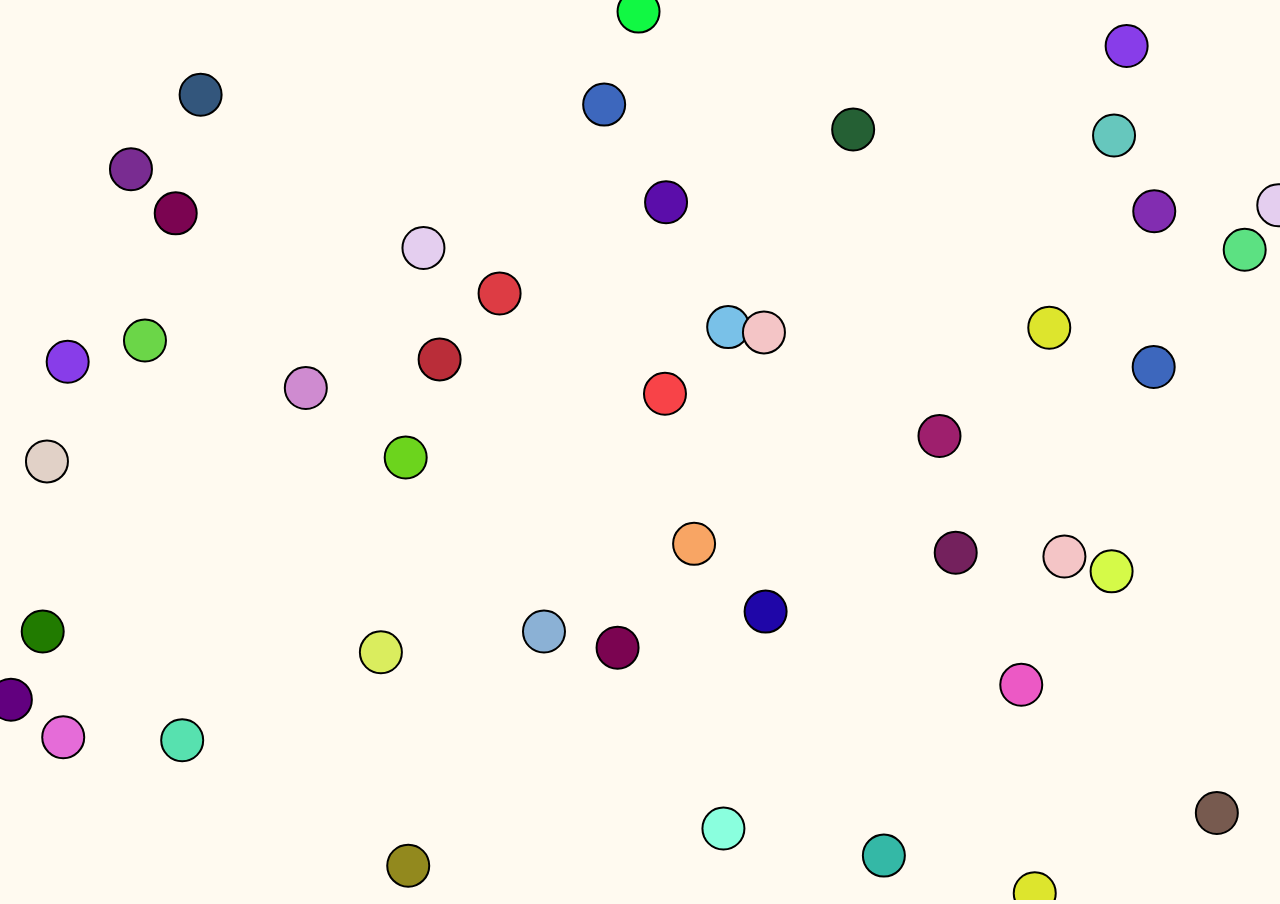
<file: html/01myPoint/index.html>
<!DOCTYPE html>
<html lang="en" dir="ltr">
  <head>
    <meta charset="utf-8">
    <title>myPoint</title>
    <link rel="stylesheet" href="style.css">
  </head>
  <body>
    <canvas id="canvas" width="300" height="300"></canvas>
    <script src="../../lib/Point.js" charset="utf-8"></script>
    <script src="script.js" charset="utf-8"></script>
  </body>
</html>
</file>
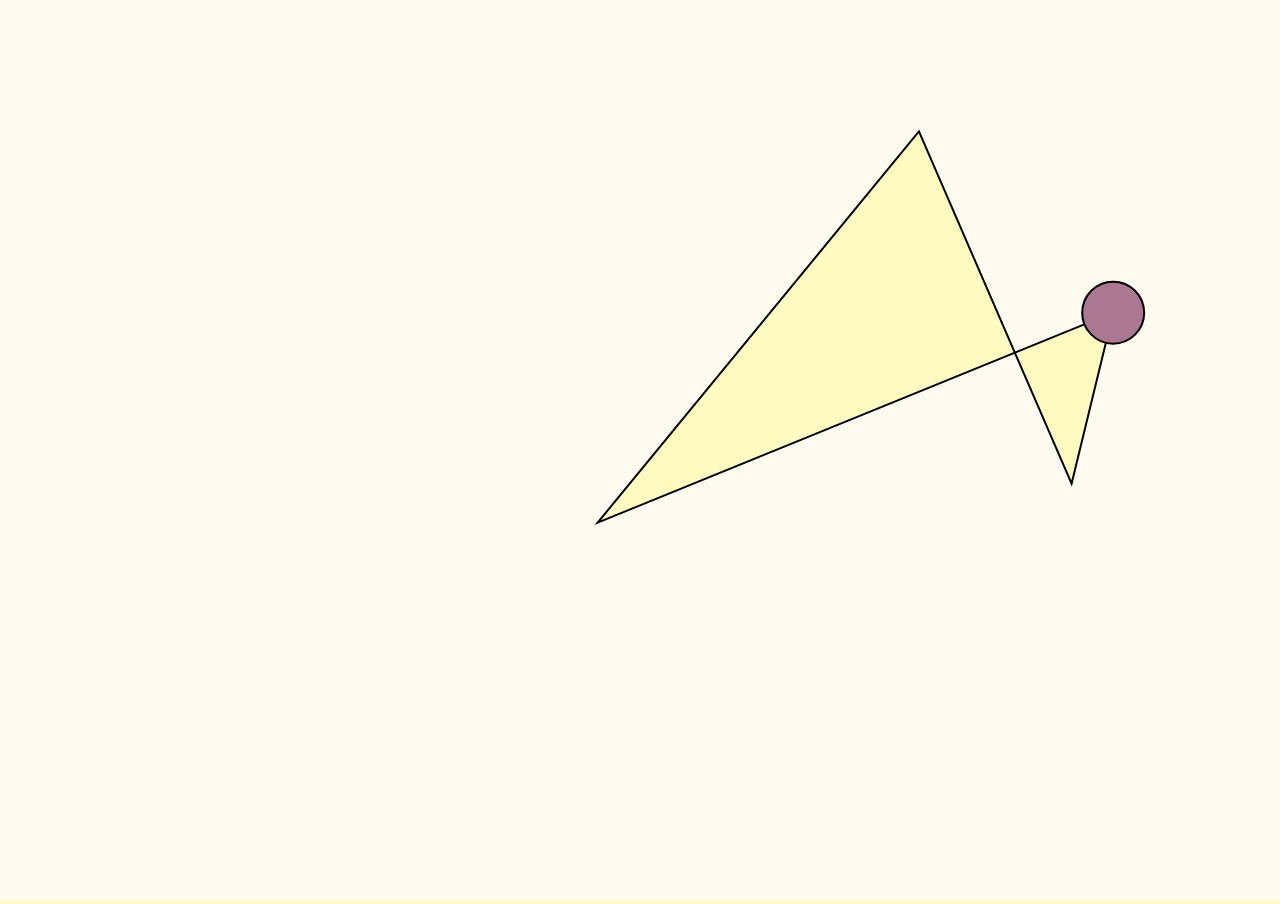
<file: html/02connectTheDots/index.html>
<!DOCTYPE html>
<html lang="en" dir="ltr">
  <head>
    <meta charset="utf-8">
    <title>connect the dots</title>
    <link rel="stylesheet" href="style.css">
  </head>
  <body>
    <canvas id="canvas" width="300" height="300"></canvas>
    <script src="../../lib/Point.js" charset="utf-8"></script>
    <script src="script.js" charset="utf-8"></script>
  </body>
</html>
</file>
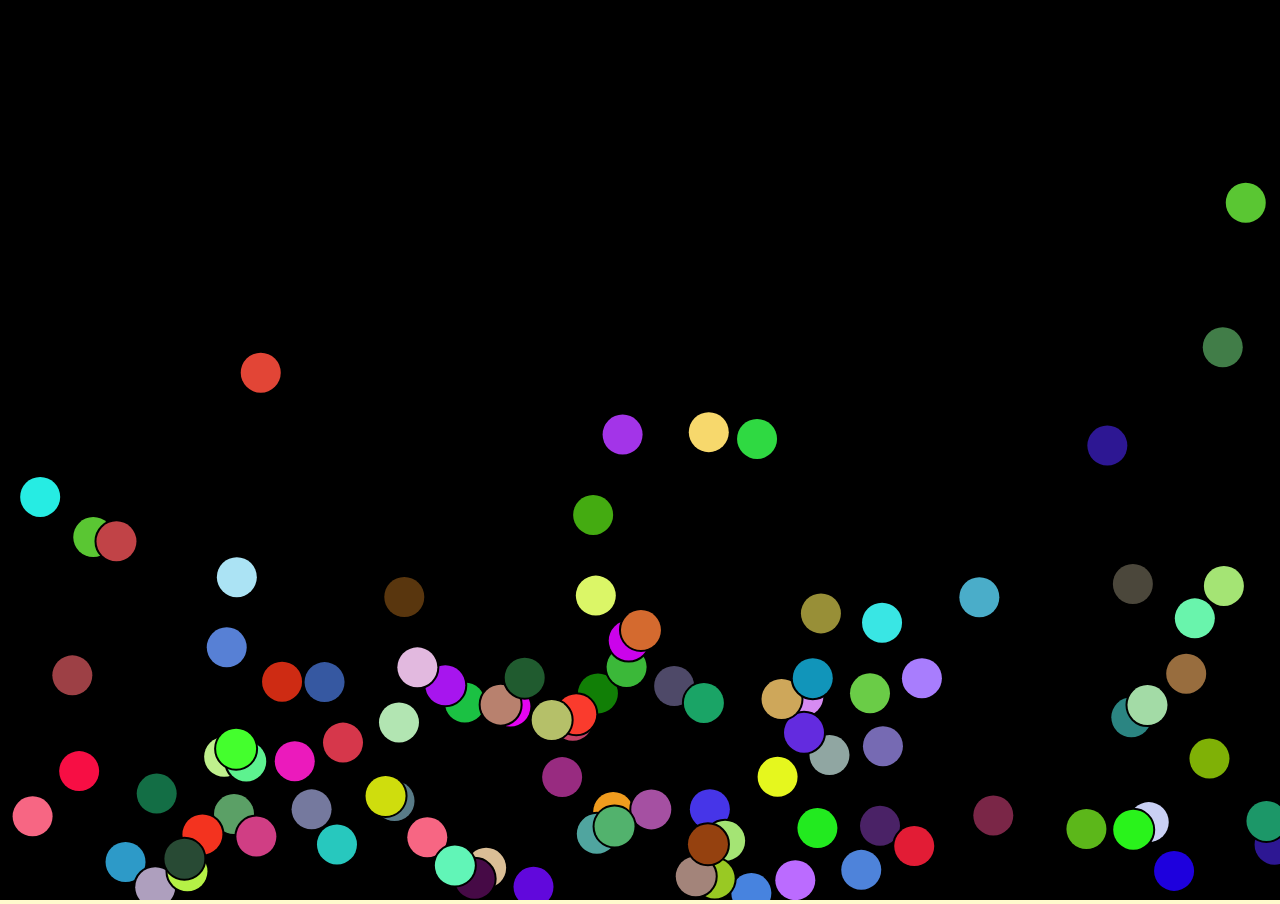
<file: html/03PositionVelocityAndAcceleration/index.html>
<!DOCTYPE html>
<html lang="en" dir="ltr">
  <head>
    <meta charset="utf-8">
    <title>Position Velocity & Acceleration</title>
    <link rel="stylesheet" href="style.css">
  </head>
  <body>
    <canvas id="canvas" width="300" height="300"></canvas>
    <script src="../../lib/Point.js" charset="utf-8"></script>
    <script src="../../lib/Vector2d.js" charset="utf-8"></script>
    <script src="script.js" charset="utf-8"></script>
  </body>
</html>
</file>
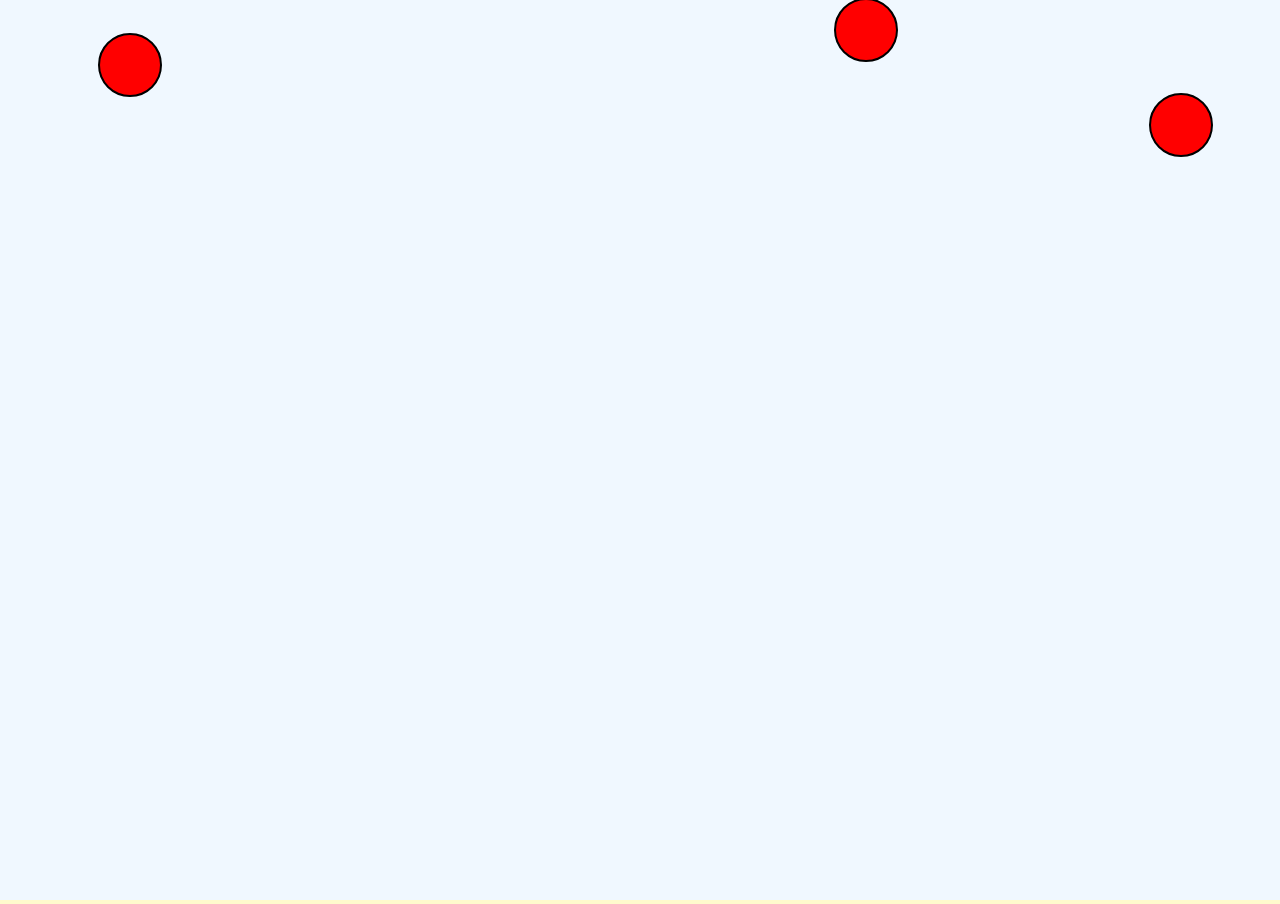
<file: html/05spawningBalls/index.html>
<!DOCTYPE html>
<html lang="en" dir="ltr">
  <head>
    <meta charset="utf-8">
    <title>05 Spawning balls</title>
    <link rel="stylesheet" href="style.css">
  </head>
  <body>
    <canvas id="canvas" width="300" height="300"></canvas>
    <script src="../../lib/Point.js" charset="utf-8"></script>
    <script src="../../lib/Vector2d.js" charset="utf-8"></script>
    <script src="script.js" charset="utf-8"></script>
  </body>
</html>
</file>
<file: html/01myPoint/style.css>
body{
  background-color: floralwhite;
  margin: 0;
}

#canvas{
  background-color: floralwhite;
}
</file>
<file: html/02connectTheDots/style.css>
body{
  background-color: lemonchiffon;
  margin: 0;
}

#canvas{
  background-color: floralwhite;
}
</file>
<file: html/03PositionVelocityAndAcceleration/style.css>
body{
  background-color: lemonchiffon;
  margin: 0;
  overflow: hidden;
}

#canvas{
  background-color: black;
}
</file>
<file: html/05spawningBalls/style.css>
body{
  background-color: lemonchiffon;
  margin: 0;
  overflow: hidden;
  cursor: url(media/crosshair.png) 25 25,auto;
}

#canvas{
  background-color: aliceblue;
}
</file>
